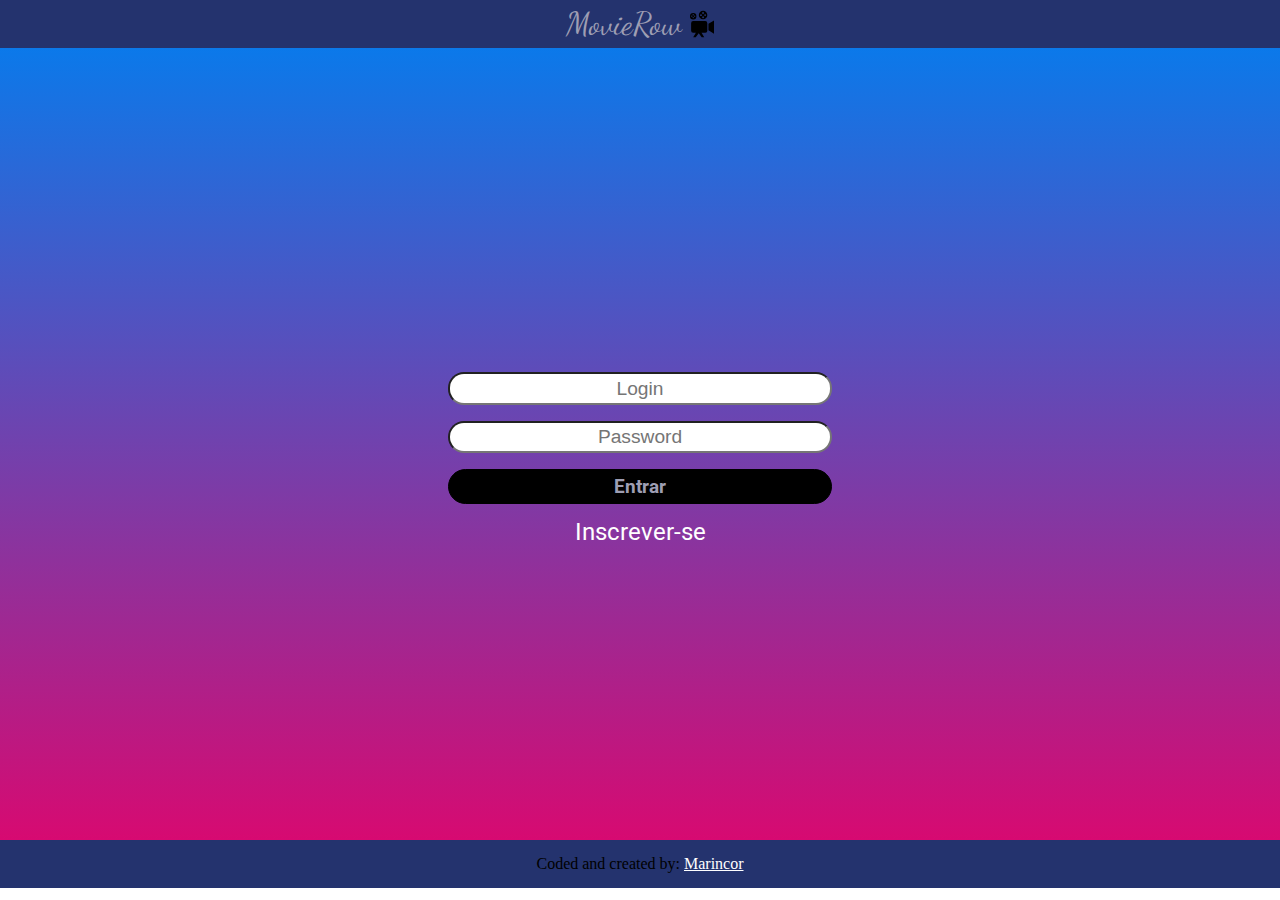
<file: index.html>
<!DOCTYPE html>
<html lang="pt-BR">
<head>
    <meta charset="UTF-8">
    <meta http-equiv="X-UA-Compatible" content="IE=edge">
    <meta name="viewport" content="width=device-width, initial-scale=1.0">
    <link rel="stylesheet" href="/Assets/CSS/reset.css">
    <link rel="preconnect" href="https://fonts.googleapis.com">
    <link rel="preconnect" href="https://fonts.gstatic.com" crossorigin>
    <link href="https://fonts.googleapis.com/css2?family=Roboto:wght@300&display=swap" rel="stylesheet">
    <link rel="stylesheet" href="/Assets/CSS/base.css">
    <link rel="preconnect" href="https://fonts.googleapis.com">
    <link rel="preconnect" href="https://fonts.gstatic.com" crossorigin>
    <link href="https://fonts.googleapis.com/css2?family=Dancing+Script:wght@700&display=swap" rel="stylesheet">
    <link rel="stylesheet" href="/Assets/CSS/base.css">
    <link rel="apple-touch-icon" sizes="180x180" href="/Assets/IMG/favicon/apple-touch-icon.png">
    <link rel="icon" type="image/png" sizes="32x32" href="/Assets/IMG/favicon/favicon-32x32.png">
    <link rel="icon" type="image/png" sizes="16x16" href="/Assets/IMG/favicon/favicon-16x16.png">
    <link rel="stylesheet" href="/Assets/CSS/index/index-header.css">
    <link rel="stylesheet" href="/Assets/CSS/index/index-form.css">
    <title>MovieRow - Entrar</title>
</head>
<body>

    <header class="header">
        <h1 class="header__titulo">MovieRow</h1>
        <img  class="header__logo" src="/Assets/IMG/logo/seventh art.svg" alt="movieRow-icon">
    </header>

   <main class="content">
        <form data-login-form class="content__form">
            <input type="text" class="login content__form-item" placeholder="Login" data-login>
            <input type="password" class="password content__form-item" placeholder="Password" data-login-password>
            <input type="submit" class="btn" value="Entrar">
            <div>
                <p> <a href="signup.html" class="content__form-link">Inscrever-se</a></p>
            </div>

            <div data-alert class="content__form-alert">
            </div>
        </form>
    


   </main> 
    
   
   <footer class="footer">
        <p class="footer__p">Coded and created by: 
            <a class="footer__link" href="https://github.com/Marincor">Marincor</a>
        </p>
    </footer>
    <script type="module" src="./Assets/JS/login/login.js"></script>
</body>
</html>
</file>
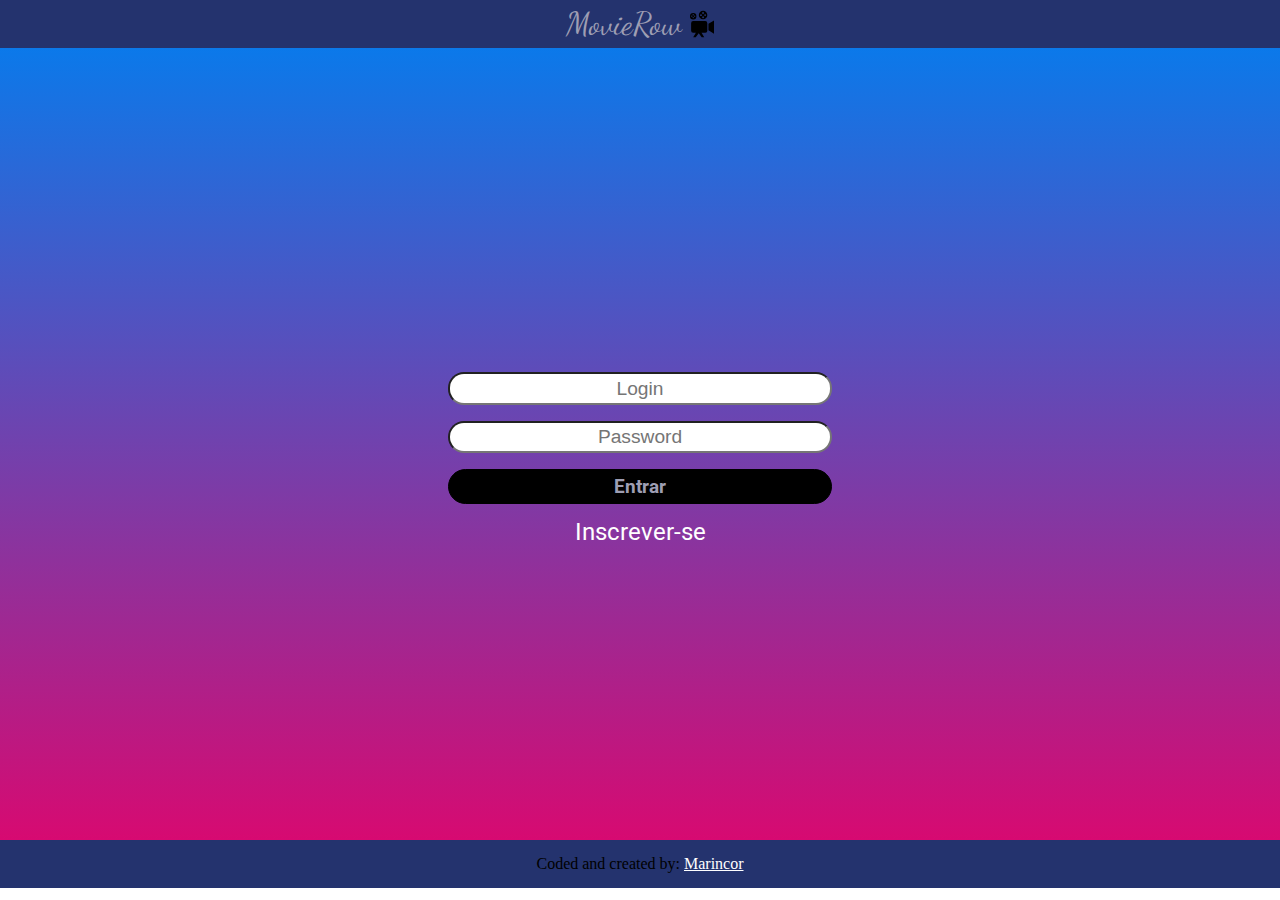
<file: movierow.html>
<!DOCTYPE html>
<html lang="pt-BR">

<head>
    <meta charset="UTF-8">
    <meta http-equiv="X-UA-Compatible" content="IE=edge">
    <meta name="viewport" content="width=device-width, initial-scale=1.0">
    <link rel="stylesheet" href="/Assets/CSS/reset.css">
    <link rel="preconnect" href="https://fonts.googleapis.com">
    <link rel="preconnect" href="https://fonts.gstatic.com" crossorigin>
    <link href="https://fonts.googleapis.com/css2?family=Roboto:wght@300&display=swap" rel="stylesheet">
    <link rel="stylesheet" href="/Assets/CSS/base.css">
    <link rel="preconnect" href="https://fonts.googleapis.com">
    <link rel="preconnect" href="https://fonts.gstatic.com" crossorigin>
    <link href="https://fonts.googleapis.com/css2?family=Dancing+Script:wght@700&display=swap" rel="stylesheet">
    <link rel="apple-touch-icon" sizes="180x180" href="/Assets/IMG/favicon/apple-touch-icon.png">
    <link rel="icon" type="image/png" sizes="32x32" href="/Assets/IMG/favicon/favicon-32x32.png">
    <link rel="icon" type="image/png" sizes="16x16" href="/Assets/IMG/favicon/favicon-16x16.png">
    <link rel="stylesheet" href="/Assets/CSS/list-movie/list-movie_header.css">
    <link rel="stylesheet" href="/Assets/CSS/list-movie/list-movie_main-add.css">
    <link rel="stylesheet" href="/Assets/CSS/list-movie/list-movie_main-list.css">
    <link rel="stylesheet" href="/Assets/CSS/list-movie/list-movie_footer.css">
    <link rel="stylesheet" href="/Assets/CSS/list-movie/list-movie_new-inputs.css">
    <title>MovieRow - Sua própria lista de filmes</title>
</head>

<body>

    <header class="header">

        <div class="header__banner">

            <div class="header__site-profile">
                <h1 class="header__titulo">MovieRow</h1>
                <img class="header__logo" src="/Assets/IMG/logo/seventh art.svg" alt="movieRow-icon">
            </div>



            <button data-out class="btn header__btn-sair">
                sair
            </button>
        </div>

        <div data-dados class="header__profile">
            <div class="header__profile-img-container">
                <img src="" alt="" id="profileImage" class="header__profileImg">
                <label for="profileChangeimg" class="header__btnChange-profileImg">📷</label>
                <input type="file" name="" id="profileChangeimg">
            </div>

            <div class="header__profile-info">
                <span alt="" id="previewNewProfile">
                    <h2 data-nome class="header__profile-name"></h2>

            </div>


        </div>
    </header>


    <main class="content">
        <div class="content__hidden">
            <img src="" alt="" id="preview">
        </div>

      
        <form data-form class="content__form">
            <h3>Adicionar novo item</h3>
            <label for="myFileInput" class="content__form-item">Poster do filme
                <input type="file" id="myFileInput" data-img-move class="content__form-item-option">
            </label>
            <label for="movie-name" class="content__form-item" > Nome do filme
                <input type="text" name="" id="movie-name" data-movie-name class="content__form-item-option" >
            </label>
            <label for="movie-category" class="content__form-item label__category">Categoria
                <select name="" id="movie-category" data-movie-category class="content__form-item-option category">
                    <option value="Filme">Filme</option>
                    <option value="Série">Série</option>
                    <option value="Documentário">Documentário</option>
                    <option value="Novela">Novela</option>
                    <option value="Programa">Programa</option>
                    <option value="Animação">Animação</option>
                </select>
            </label>
            <label for="movie-genre" class="content__form-item label__genre" >Gênero
                <select name="" id="movie-genre" data-genre class="content__form-item-option genre">
                    <option value="Ação">Ação</option>
                    <option value="Comédia">Comédia</option>
                    <option value="Drama">Drama</option>
                    <option value="Romance">Romance</option>
                    <option value="Terror">Terror</option>
                    <option value="Thriller">Thriller</option>
                    <option value="Suspense">Suspense</option>
                </select>
            </label>
            <label for="movie-genre" class="content__form-item label__status">Status
                <select name="" id="movie-genre" data-status class="content__form-item-option status">
                    <option value="Já vi">Já vi</option>
                    <option value="Quero ver">Quero ver</option>
                    <option value="Abandonei">Abandonei</option>
                    <option value="Vendo">Vendo</option>
                </select>
            </label>
            <label for="movie-year" class="content__form-item label__year" >Ano de lançamento
                <input type="number" name="" id="movie-year" data-movie-year placeholder="aaaa" class="content__form-item-option year">
            </label>
            <input type="hidden" data-userList-login>
            <input type="hidden" data-userList-password>

            <input type="submit" value="Adicionar" class="btn">

        </form>

        <span id="previewPoster"></span>
      
        <div class="content__list-container">
            <div class="content__titulo">
                <h2 class="content__titulo-texto">Essa é a sua lista de filmes e séries:</h2>
            </div>
    
            <div class="content_list-content">
              
            </div>

        </div>
       
        <table border="2" data-table class="content__table">
               
            <tbody data-tbody id="table-body" class="content__table__tbody">
                   <td class="content__table__tbody-item-cb">Poster</td>
                   <td class="content__table__tbody-item-cb">Nome</td>
                   <td class="content__table__tbody-item-cb">Categoria</td>
                   <td class="content__table__tbody-item-cb">Gênero</td>
                   <td class="content__table__tbody-item-cb">Ano</td>
                   <td class="content__table__tbody-item-cb">Status</td>
                    
            </tbody>

        </table>
    </main>

    <footer class="footer"> 
        <p>Coded and created by:<a href="https://github.com/Marincor">Marincor</a></p> 
        
    </footer>
    <script src="./Assets/JS/login/current-user-profile.js"></script>
    <script type="module" src="./Assets/JS/list-movies/movies-list.js"></script>
    <script src="./Assets/JS/login/change-current-img.js"></script>
    <script src="/Assets/JS/login/out-session.js"></script>
</body>

</html>
</file>
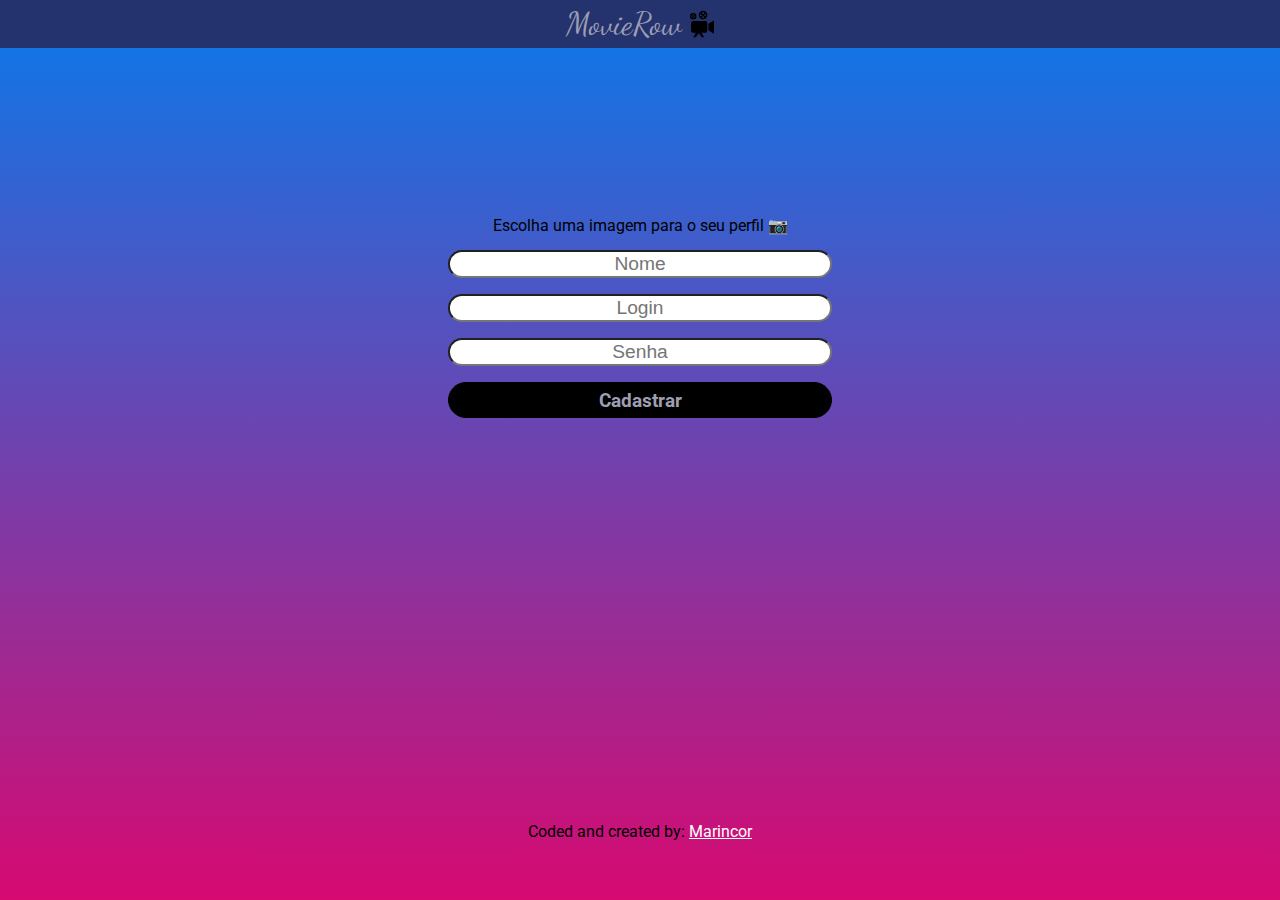
<file: signup.html>
<!DOCTYPE html>
<html lang="pt-BR">
<head>
    <meta charset="UTF-8">
    <meta http-equiv="X-UA-Compatible" content="IE=edge">
    <meta name="viewport" content="width=device-width, initial-scale=1.0">
    <link rel="stylesheet" href="/Assets/CSS/reset.css">
    <link rel="preconnect" href="https://fonts.googleapis.com">
    <link rel="preconnect" href="https://fonts.gstatic.com" crossorigin>
    <link href="https://fonts.googleapis.com/css2?family=Roboto:wght@300&display=swap" rel="stylesheet">
    <link rel="stylesheet" href="/Assets/CSS/base.css">
    <link rel="preconnect" href="https://fonts.googleapis.com">
    <link rel="preconnect" href="https://fonts.gstatic.com" crossorigin>
    <link href="https://fonts.googleapis.com/css2?family=Dancing+Script:wght@700&display=swap" rel="stylesheet">
    <link rel="stylesheet" href="/Assets/CSS/sign-up/sign-up_header.css">
    <link rel="stylesheet" href="/Assets/CSS/sign-up/sign-up_form.css">
    <link rel="stylesheet" href="/Assets/CSS/sign-up/sign-up_footer.css">
    <link rel="apple-touch-icon" sizes="180x180" href="/Assets/IMG/favicon/apple-touch-icon.png">
    <link rel="icon" type="image/png" sizes="32x32" href="/Assets/IMG/favicon/favicon-32x32.png">
    <link rel="icon" type="image/png" sizes="16x16" href="/Assets/IMG/favicon/favicon-16x16.png">
    <title>MovieRow - Inscrever-se</title>
</head>
<body>
    <header class="header"> 
       
      <a href="index.html" class="header__link">
        <h1 class="header__titulo">MovieRow</h1>
    </a> 
        <img  class="header__logo" src="/Assets/IMG/logo/seventh art.svg" alt="movieRow-icon">
    </header>

   <main class="main">
        <form data-form-sign-up  class="form-signup">
            <label for="myAvatarInput" class="form-signup__item-img">Escolha uma imagem para o seu perfil 📷</label>
            <label for="" class="form-signup__item-img secondMsg" >Imagem selecionada ✔️ </label>
            <input type="file" class="avatar form-signup__item-img" id="myAvatarInput" data-sign-avatar>
            <input type="text" class="name form-signup__item" placeholder="Nome" data-sign-name required>
            <input type="text" class="login form-signup__item" placeholder="Login" data-sign-login required >
            <input type="password" class="password form-signup__item" placeholder="Senha" data-sign-senha required >
            <input type="submit" class="btn-sign btn" value="Cadastrar">
        </form>

        <span id="previewCollector"></span>
   </main> 
   
    

   <footer class="footer">
        <p class="footer__p">Coded and created by: 
            <a class="footer__link" href="https://github.com/Marincor">Marincor</a>
        </p>
   </footer>
    <script type="module" src="./Assets/JS/sign-up/new-user.js"></script>
    
</body>
</html>
</file>
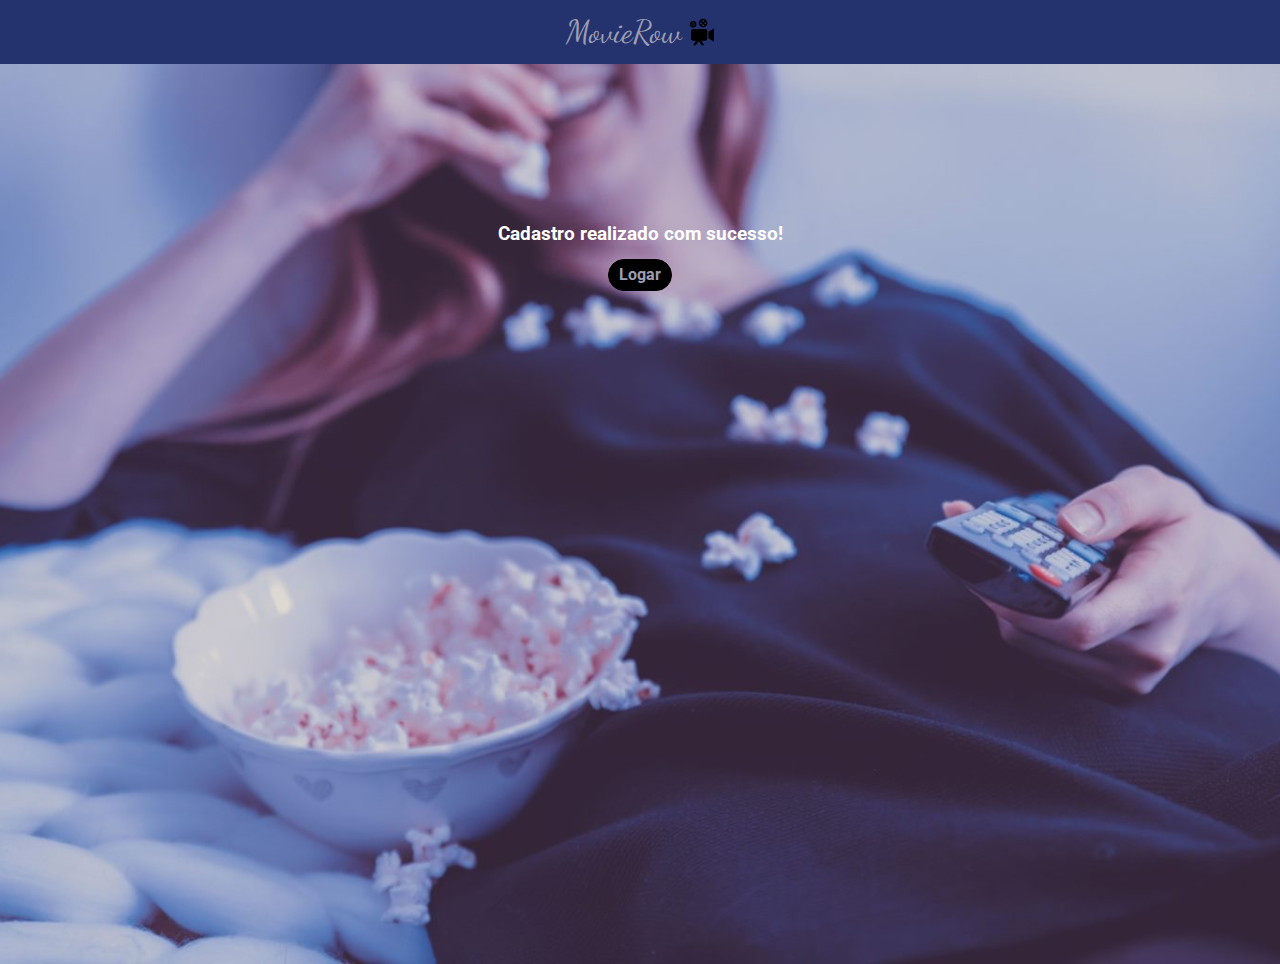
<file: signupconclusion.html>
<!DOCTYPE html>
<html lang="pt-BR">
<head>
    <meta charset="UTF-8">
    <meta http-equiv="X-UA-Compatible" content="IE=edge">
    <meta name="viewport" content="width=device-width, initial-scale=1.0">
    <link rel="stylesheet" href="/Assets/CSS/reset.css">
    <link rel="preconnect" href="https://fonts.googleapis.com">
    <link rel="preconnect" href="https://fonts.gstatic.com" crossorigin>
    <link href="https://fonts.googleapis.com/css2?family=Roboto:wght@300&display=swap" rel="stylesheet">
    <link rel="stylesheet" href="/Assets/CSS/base.css">
    <link rel="preconnect" href="https://fonts.googleapis.com">
    <link rel="preconnect" href="https://fonts.gstatic.com" crossorigin>
    <link href="https://fonts.googleapis.com/css2?family=Dancing+Script:wght@700&display=swap" rel="stylesheet">
    <link rel="stylesheet" href="/Assets/CSS/base.css">
    <link rel="stylesheet" href="/Assets/CSS/sign-up-conclusion/sign-up-conclusion_header.css">
    <link rel="stylesheet" href="/Assets/CSS/sign-up-conclusion/sign-up-conclusion-main.css">
    <link rel="apple-touch-icon" sizes="180x180" href="/Assets/IMG/favicon/apple-touch-icon.png">
    <link rel="icon" type="image/png" sizes="32x32" href="/Assets/IMG/favicon/favicon-32x32.png">
    <link rel="icon" type="image/png" sizes="16x16" href="/Assets/IMG/favicon/favicon-16x16.png">
    <title>MovieRow - Cadastro concluído</title>
</head>
<body>

    <header class="header">
        <h1 class="header__titulo">MovieRow</h1>
        <img  class="header__logo" src="/Assets/IMG/logo/seventh art.svg" alt="movieRow-icon">
    </header>

    <main class="conclusion">

        <section class="conclusion__section">
            <h2 class="conclusion__message">Cadastro realizado com sucesso!</h2>
        </section>

        <section class="login">
              <a href="index.html"><button class="login__button btn">Logar</button></a>  
        </section>
    

    </main>


</body>
</html>
</file>
<file: Assets/CSS/base.css>
:root {
  --textoTitulo: "Dancing Script", cursive;
  --textoCorpo: "Roboto", sans-serif;
  --azulEscuro: rgb(36, 51, 110);
  --azulClaro: rgb(11, 121, 234);
  --rosa: rgb(215, 10, 113);
  --branco: rgb(158, 158, 179);
}

.btn {
  background-color: black;
  border: black;
  border-radius: 2rem;
  border-style: double;
  color: var(--branco);
  font-family: var(--textoCorpo);
  font-size: 1rem;
  font-weight: bold;
  padding: 0.2rem 0.5rem 0.2rem 0.5rem;
  cursor: pointer;
}
</file>
<file: Assets/CSS/index/index-header.css>
@media screen and (min-width: 0px) {
    .header {
      display: flex;
      justify-content: center;
      background-color: var(--azulEscuro);
      padding: 0.5rem;
      color: var(--branco);
    }
  
    .header__link {
  
      text-decoration: none;
      color: var(--branco);
    }
  
    .header__titulo {
      font-family: var(--textoTitulo);
      font-size: 2rem;
      margin-right: 0.5rem;
    }
  
    .header__logo {
  
      width: 1.5rem;
    }
  }
</file>
<file: Assets/CSS/index/index-form.css>
@media screen and (min-width: 0px) {
  html {
    overflow: hidden;
  }

  .content {
    display: flex;
    background: linear-gradient(to bottom, var(--azulClaro), var(--rosa) 100%);
    height: calc(100vh - 48px);
    align-items: center;
    justify-content: center;
  }

  .content__form {
    display: flex;
    flex-direction: column;
    font-family: var(--textoCorpo);
    font-size: 1rem;
    width: 60%;
    margin-bottom: 10rem;
    text-align: center;
  }

  .content__form-item {
    border-radius: 1rem;
    margin-bottom: 1rem;
    text-align: center;
    padding: 0.2rem 0rem 0.2rem 0rem;
  }
  .content__form-alert {
    margin-top: 1rem;
    color: red;
  }

  .btn {
    margin-bottom: 1rem;
  }

  .btn:hover {
    background-color: rgb(63, 56, 70);
  }

  .content__form-link {
    text-decoration: none;
    color: white;
  }

  .footer {
    display: none;
  }
}

@media screen and (min-width: 768px) {
  .content__form {
    margin-top: 16%;
    width: 40%;
    font-size: 1.5rem;
  }

  .content__form-item {
    font-size: 1.2rem;
  }

  .btn {
    font-size: 1.2rem;
  }

  .footer {
    justify-content: center;
    padding: 1rem;
    display: flex;
    background-color: var(--azulEscuro);
  }

  .footer__p {
    text-align: center;
  }

  .footer__link {
    color: white;
  }
}

@media screen and (min-width: 1024px) {
  html {
    overflow: hidden;
  }

  .content {
    height: 88vh;
  }

  .content__form {
    width: 30%;
  }

  .footer {
    display: flex;
  }
}

@media screen and (min-width: 1360px) {
  .content {
    height: 86vh;
  }
  .content__form {
    margin-bottom: 20rem;
  }
}
</file>
<file: Assets/CSS/list-movie/list-movie_header.css>
@media screen and (min-width: 0px) {
  .header {
    display: flex;
    flex-direction: column;
    justify-content: center;
    align-items: center;
    width: 100vw;
    height: auto;
    overflow: hidden;
  }

  .header__banner {
    display: flex;
    justify-content: space-between;
    align-items: center;
    font-family: var(--textoTitulo);
    font-size: 1.5rem;
    padding: 1rem 0rem 1rem 0rem;
    background-color: var(--azulEscuro);
    width: 100vw;
  }

  .header__site-profile {
    display: flex;
  }
  .header__titulo {
    margin-left: 0.5rem;
    margin-right: 0.5rem;
    color: var(--branco);
  }

  .header__logo {
    width: 1.5rem;
  }

  .header__btn-sair {
    padding: 0rem 1rem 0rem 1rem;
    margin-right: 1rem;
  }
  .header__btn-sair:hover {
    background-color: rgb(68, 64, 64);
  }

  .header__profile {
    width: 100vw;
    flex-wrap: wrap;
    display: flex;
    justify-content: space-around;
    border-style: solid;
    border-width: 0.1rem;
    border-color: var(--branco);
  }

  .header__profile-img-container {
    display: flex;
    flex-direction: column;
    justify-content: center;
    align-items: center;
  }

  .header__profileImg {
    width: 8rem;
    height: 8rem;
    border-radius: 5rem;
    margin-top: 1rem;
  }

  #profileChangeimg {
    display: none;
  }

  .header__profile-info {
    display: flex;
    justify-content: space-around;
    flex-direction: column;
    font-family: var(--textoCorpo);
    flex-wrap: wrap;
    margin-bottom: 1rem;
  }

  .header__btn-profileImg {
    margin-top: 1rem;
    margin-bottom: 1rem;

    height: 2rem;
  }

  @media screen and (min-width: 768px) {
    .header__btn-profileImg {
      height: 2rem;
      margin-top: 3rem;
    }

    .header__btn-profileImg:hover {
      background-color: rgb(99, 95, 95);
    }
  }
}
</file>
<file: Assets/CSS/list-movie/list-movie_main-add.css>
@media screen and (min-width: 0px) {
  .content {
    height: auto;
    display: flex;
    flex-direction: column;
    align-items: center;
    font-family: var(--textoCorpo);
    justify-content: space-around;
    overflow: hidden;
  }

  .content__hidden {
    display: none;
  }
  .content__titulo-texto {
    margin-top: 1rem;
    margin-bottom: 1rem;
    font-size: 1.2rem;
    font-weight: bold;
  }

  .content__form {
    margin-top: 10rem;
    display: flex;
    flex-direction: column;
    justify-content: center;
    align-items: center;
    margin-top: 1rem;
    text-align: start;
    background-color: var(--azulClaro);
    border-radius: 1rem;
    padding: 0.5rem;
  }

  .content__form h3 {
    text-align: center;
    width: 100%;
    margin-bottom: 1rem;
    font-size: 1.2rem;
    color: white;
  }

  .content__form-item-option {
    border-radius: 1rem;
    text-align: center;
  }
  .content__form-item {
    margin-bottom: 1rem;
  }

  .label__category {
    margin-left: 2rem;
  }
  .category,
  .genre,
  .status {
    width: 9.2rem;
    margin-left: 0.1rem;
  }

  .label__genre {
    margin-left: 3rem;
  }

  .label__status {
    margin-left: 3.4rem;
  }

  .label__year {
    margin-right: 2rem;
  }
  .year {
    width: 8.5rem;
  }
}

@media screen and (min-width: 768px) {
  .content {
    background: url("/Assets/IMG/backgrounds/watch-movie\ 2.jpg") center;

    background-size: cover;
    background-repeat: no-repeat;

    background-attachment: fixed;
    background-color: rgba(189, 25, 52, 0.65);
    background-blend-mode: color;
  }

  .content__form {
    background-color: rgb(236, 233, 233, 0.1);
    width: 60%;
    flex-direction: column;
    margin-bottom: 0;
  }
}

@media screen and (min-width: 1024px) {
  .content {
    width: 100vw;
    overflow: hidden;
    margin: 0;
    padding: 0;
  }

  .content__form {
    width: 50%;
    margin-bottom: 0;
  }

  .content__form input {
    cursor: pointer;
  }
}
</file>
<file: Assets/CSS/list-movie/list-movie_main-list.css>
@media screen and (min-width: 0px) {
  .content {
    background-color: rgba(185, 174, 176, 0.2);
    background-blend-mode: color;
    justify-content: space-between;
    padding-bottom: 100%;
  }

  .content__table {
    display: flex;
    flex-direction: column;
    width: 90vw;
    height: auto;
    border: none;
    justify-content: center;
    align-self: center;
    text-align: center;
    font-family: var(--textoCorpo);
  }

  .content__table__tbody-tr {
    width: 90%;
    background-color: white;
    display: flex;
  }

  .content__table__tbody-item-cb:first-child {
    background: var(--azulClaro);
    width: 1em;
    height: 2.16em;
    font-size: 0.8rem;
  }

  .content__table__tbody-item-cb:nth-child(2) {
    background: var(--azulClaro);
    width: 3.2em;
    height: 2.16em;
    font-size: 0.8rem;
  }

  .content__table__tbody-item-cb:nth-child(3) {
    background: var(--azulClaro);
    width: 4.4em;
    height: 2.16em;
    font-size: 0.8rem;
  }

  .content__table__tbody-item-cb:nth-child(4) {
    background: var(--azulClaro);
    width: 4.4em;
    height: 2.16em;
    font-size: 0.8rem;
  }
  td,
  tr {
    background: none;
  }

  .content__table__tbody-item-cb:nth-child(5) {
    background: var(--azulClaro);
    border-left: 0.13rem solid;
    width: 3.2em;
    height: 2.16em;
    font-size: 0.8rem;
  }

  .content__table__tbody-item-cb:nth-child(6) {
    background: var(--azulClaro);

    width: 4.2em;
    height: 2.16em;
    font-size: 0.8rem;
  }

  td > .content__table__img {
    width: 2.16em;
    height: 2.16em;
    display: flex;
    text-align: center;
  }

  .content__table__tbody-tr p {
    width: 3em;
    height: 2.16em;
    overflow: hidden;
    word-wrap: break-word;
    font-size: 0.8rem;
    margin-top: 1rem;
    margin-left: 0.2rem;
  }

  .content__table__tbody-tr select:first-child {
    margin-left: 0.4rem;
    width: 5em;
    height: 2.16em;
    font-size: 0.6rem;
  }

  .content__table button {
    padding: 0;
    width: 1rem;
    height: 1rem;
    border: none;
    background: transparent;
    margin-left: 0.2rem;
    margin-right: 0.2rem;
  }
}

@media screen and (min-width: 768px) {
  .content__table__tbody-item-cb:first-child {
    background-color: transparent;
    font-size: 1rem;
    padding: 2rem;
    font-weight: bold;
    color: white;
  }

  .content__table__tbody-item-cb:nth-child(2) {
    background-color: transparent;
    font-size: 1rem;
    padding: 2rem 1.85rem;
    font-weight: bold;
    color: white;
  }

  .content__table__tbody-item-cb:nth-child(3) {
    background-color: transparent;
    font-size: 1rem;
    padding: 2rem 1.1rem 2rem 1rem;
    font-weight: bold;
    color: white;
  }

  .content__table__tbody-item-cb:nth-child(4) {
    background-color: transparent;
    font-size: 1rem;
    padding: 2rem 1.2rem 2rem 1rem;
    font-weight: bold;
    color: white;
  }

  .content__table__tbody-item-cb:nth-child(5) {
    background-color: transparent;
    font-size: 1rem;
    padding: 1.8rem;
    font-weight: bold;
    color: white;
  }

  .content__table__tbody-item-cb:nth-child(6) {
    background-color: transparent;
    font-size: 1rem;
    padding: 1.17rem;
    font-weight: bold;
    color: white;
  }
  .content__table__tbody-tr {
    background-color: transparent;
  }

  td > .content__table__img {
    width: 6.85rem;
    height: 6.85rem;
  }

  .content__table__tbody-tr p {
    width: 6.45rem;
    margin-top: 2.5rem;
    color: white;
  }
  .content__table__tbody-tr select:first-child {
    width: 6rem;
    font-size: 0.8rem;
    margin-top: 2rem;
  }
}

@media screen and (min-width: 1024px) {
  .content__table {
    margin-left: 20%;
  }

  .content__table__tbody-item-cb:first-child {
    padding: 1rem 6.05rem;
  }

  .content__table__tbody-item-cb:nth-child(2) {
    padding: 1rem 1.85rem;
  }

  .content__table__tbody-item-cb:nth-child(3) {
    padding: 1rem 1.08rem;
  }

  .content__table__tbody-item-cb:nth-child(4) {
    padding: 1rem 1.09rem;
  }

  .content__table__tbody-item-cb:nth-child(5) {
    padding: 1rem 1.8rem;
  }

  .content__table__tbody-item-cb:nth-child(6) {
    padding: 1rem 1.18rem;
  }

  td > .content__table__img {
    width: 15rem;
    height: 20rem;
  }

  .content__table__tbody-tr p {
    padding-top: 5rem;
  }

  .content__table__tbody-tr select:first-child {
    margin-top: 7rem;
  }

  .content__table button {
    margin-top: 7.5em;
  }

  .content__table button > button {
    margin: 0;
  }
}
</file>
<file: Assets/CSS/list-movie/list-movie_footer.css>
@media screen and (min-width: 0px) {
  .footer {
    display: flex;
    background-color: var(--azulEscuro);
    padding: 1rem 0;
    justify-content: space-around;
    width: 100vw;
  }

  .footer a {
    color: white;
  }
}
</file>
<file: Assets/CSS/list-movie/list-movie_new-inputs.css>
@media screen and (min-width: 0px) {
  #newPoster {
    width: 0rem;
  }

  .newPoster__label {
    padding: 0.39rem;
  }

  #newName {
    width: 2.1rem;
  }

  #newYear {
    width: 2.1rem;
  }
}

@media screen and (min-width: 768px) {
  .newPoster__label {
    padding: 2.71rem;
  }

  #newName {
    width: 6.25rem;
    margin-top: 1rem;
  }

  #newYear {
    width: 6.15rem;
    margin-top: 1rem;
  }
}

@media screen and (min-width: 1024px) {
  #newPoster {
    width: 0rem;
  }

  .newPoster__label {
    padding: 6.75rem;
    cursor: pointer;
  }

  #newName {
    width: 6.3rem;
    margin-top: 3rem;
  }

  #newYear {
    width: 6.1rem;
    margin-top: 3rem;
  }
}
</file>
<file: Assets/CSS/sign-up/sign-up_header.css>
@media screen and (min-width: 0px) {
  .header {
    display: flex;
    justify-content: center;
    background-color: var(--azulEscuro);
    padding: 0.5rem;
    color: var(--branco);
  }

  .header__link {
    text-decoration: none;
    color: var(--branco);
  }

  .header__titulo {
    font-family: var(--textoTitulo);
    font-size: 2rem;
    margin-right: 0.5rem;
  }

  .header__logo {
    width: 1.5rem;
  }
}
</file>
<file: Assets/CSS/sign-up/sign-up_form.css>
@media screen and (min-width: 0px) {
  body {
    background: linear-gradient(to bottom, var(--azulClaro) 1%, var(--rosa));
    background: no-repeat, cover, center;
    height: 100vh;
  }

  .main {
    display: flex;
    flex-direction: column;
    justify-content: center;
    align-items: center;
    height: 60vh;
  }

  .form-signup {
    display: flex;
    flex-direction: column;
    width: 80vw;
    font-family: var(--textoCorpo);
    text-align: center;
  }

  .form-signup__item-img {
    font-size: 1rem;
    width: 100%;
    margin-bottom: 1rem;
    cursor: pointer;
  }

  .avatar {
    display: none;
  }

  .secondMsg {
    display: none;
  }

  .firstImg {
    display: none;
  }

  .selectedImg {
    display: inline;
  }

  .form-signup__item {
    font-size: 1rem;
    text-align: center;
    margin-bottom: 1rem;
    border-radius: 1rem;
  }

  .btn-sign:hover {
    background-color: rgb(54, 50, 50);
  }
}

@media screen and (min-width: 768px) {
  .form-signup {
    width: 40vw;
  }
}

@media screen and (min-width: 1024px) {
  .form-signup {
    width: 30vw;
  }

  .form-signup__item {
    font-size: 1.2rem;
  }

  .btn {
    font-size: 1.2rem;
  }
}
</file>
<file: Assets/CSS/sign-up/sign-up_footer.css>
@media screen and (min-width: 0px) {
  .footer {
    text-align: center;
    font-size: 1rem;
    font-family: var(--textoCorpo);
  }

  .footer__link {
    color: white;
  }
}

@media screen and (min-width: 768px) {
  .footer {
    display: flex;

    justify-content: center;

    height: 28vh;

    align-items: flex-end;
  }
}
</file>
<file: Assets/CSS/sign-up-conclusion/sign-up-conclusion_header.css>
@media screen and (min-width: 0px) {
  .header {
    display: flex;
    justify-content: center;
    background-color: var(--azulEscuro);
    padding: 0.5rem;
    color: var(--branco);
  }

  .header__titulo {
    font-family: var(--textoTitulo);
    font-size: 2rem;
    margin-right: 0.5rem;
  }

  .header__logo {
    width: 1.5rem;
  }
}

@media screen and (min-width: 768px) {
  .header {
    width: auto;
    padding: 1rem 0rem 1rem 0rem;
  }
}

@media screen and (min-width: 1024px) {
  .header {
    width: auto;
    padding: 1rem 0rem 1rem 0rem;
  }
}
</file>
<file: Assets/CSS/sign-up-conclusion/sign-up-conclusion-main.css>
@media screen and (min-width: 0px) {
  .conclusion {
    width: auto;
    display: flex;
    flex-direction: column;
    align-items: center;
    background-image: url("/Assets/IMG/backgrounds/person-watching-movie.jpg");
    background-size: cover;
    background-color: rgba(215, 10, 113, 0.1);
    background-blend-mode: color;
    background-repeat: no-repeat;
    background-position: bottom;
    height: 100vh;
  }

  .conclusion__section {
    margin-top: 10rem;
  }

  .conclusion__message {
    font-family: var(--textoCorpo);
    color: white;
    font-size: 1.2rem;
    font-weight: bold;
  }

  .login {
    margin-top: 1rem;
  }
}

@media screen and (min-width: 768px) {
  html {
    overflow: hidden;
  }

  .conclusion {
    width: auto;
  }
}

@media screen and (min-width: 1024px) {
  html {
    overflow: hidden;
  }

  .conclusion {
    width: auto;
  }
}
</file>
